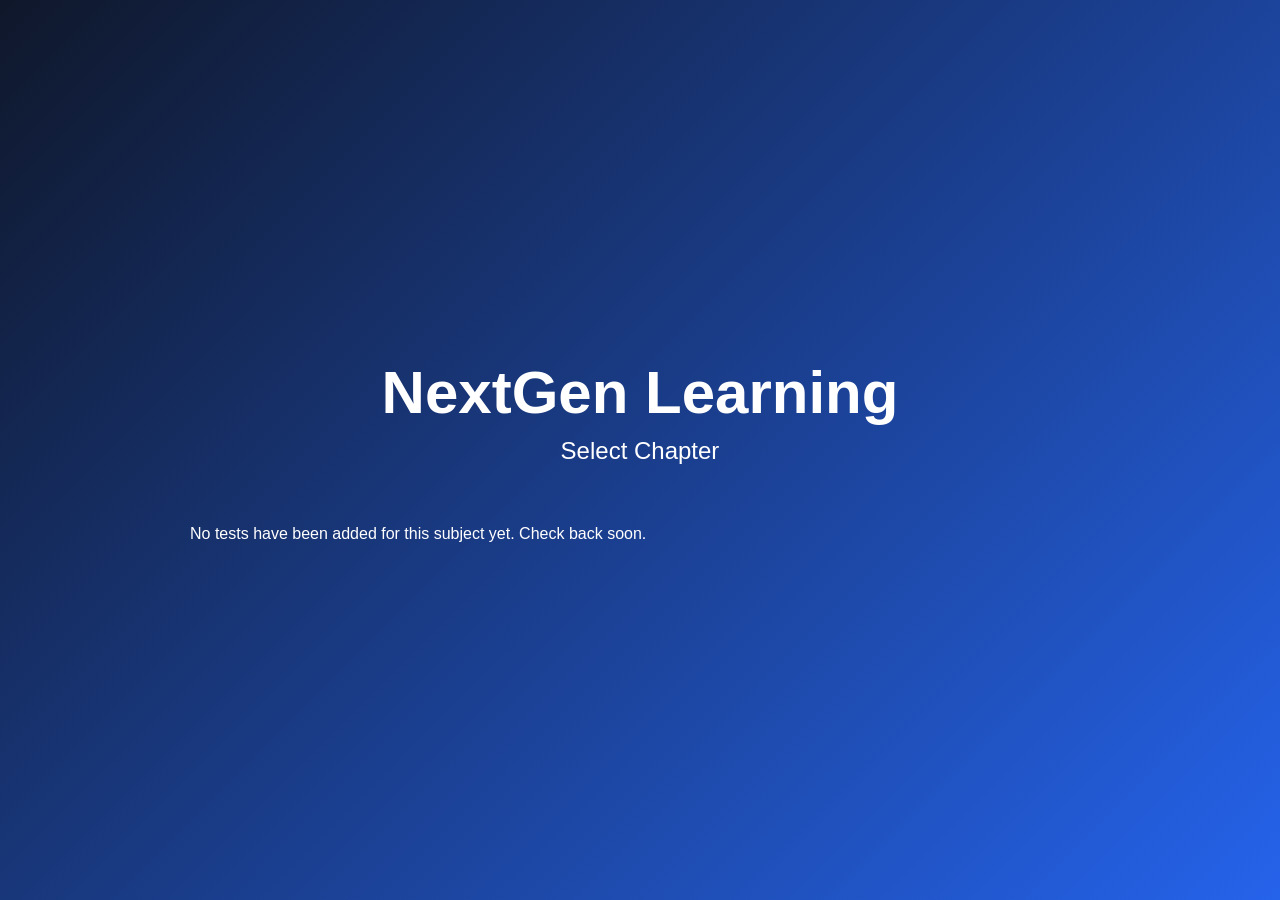
<file: pages/chapter.html>
<!DOCTYPE html>
<html lang="en">

<head>
    <meta charset="UTF-8">
    <meta name="viewport" content="width=device-width, initial-scale=1.0">
    <title>Select Chapter</title>

    <link rel="stylesheet" href="../css/style.css">
</head>

<body>

<div class="container">

    <h1>NextGen Learning</h1>

    <h2>Select Chapter</h2>

    <div id="chapterContainer" class="features"></div>

</div>

<script src="../data/config.js"></script>

<script src="../data/chapters.generated.js"></script>

<script src="../js/chapter-utils.js"></script>
<script src="../js/chapter.js"></script>

</body>

</html>
</file>
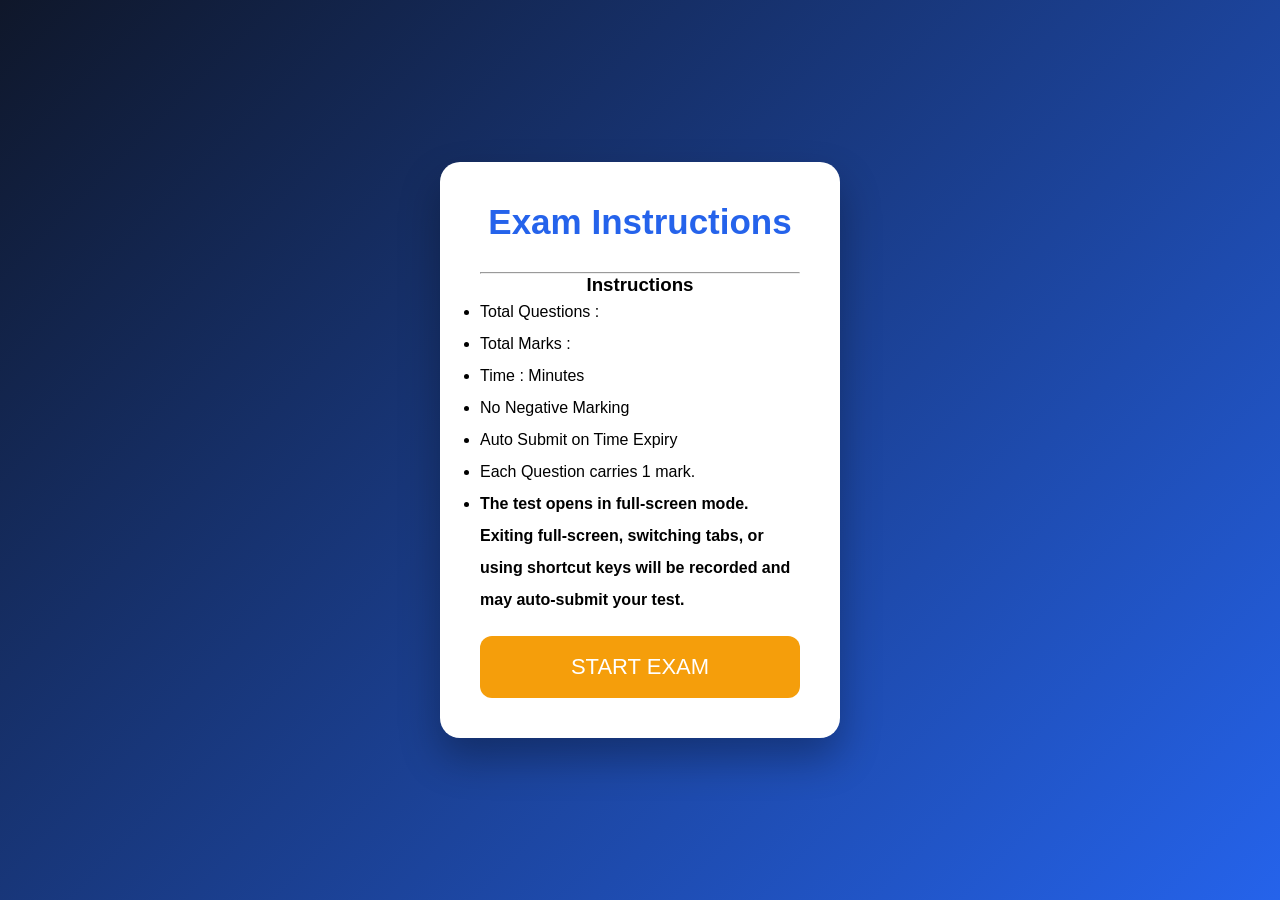
<file: pages/instructions.html>
<!DOCTYPE html>
<html lang="en">

<head>
<meta charset="UTF-8">
<meta name="viewport" content="width=device-width, initial-scale=1.0">
<title>Instructions</title>

<link rel="stylesheet" href="../css/style.css">

</head>

<body>

<div class="login-box">

<h1>Exam Instructions</h1>

<p id="studentInfo"></p>

<hr>

<h3>Instructions</h3>

<ul style="text-align:left;line-height:2;">

<li>Total Questions : <span id="qCount"></span></li>

<li>Total Marks : <span id="qMarks"></span></li>

<li>Time : <span id="qTime"></span> Minutes</li>

<li id="negMarkLine">No Negative Marking</li>

<li>Auto Submit on Time Expiry</li>

<li id="perQuestionMarks">Each Question carries 1 mark.</li>

<li><strong>The test opens in full-screen mode. Exiting full-screen, switching tabs, or using shortcut keys will be recorded and may auto-submit your test.</strong></li>

</ul>

<button id="startExam">

START EXAM

</button>

</div>

<script src="../js/instructions.js"></script>

</body>

</html>
</file>
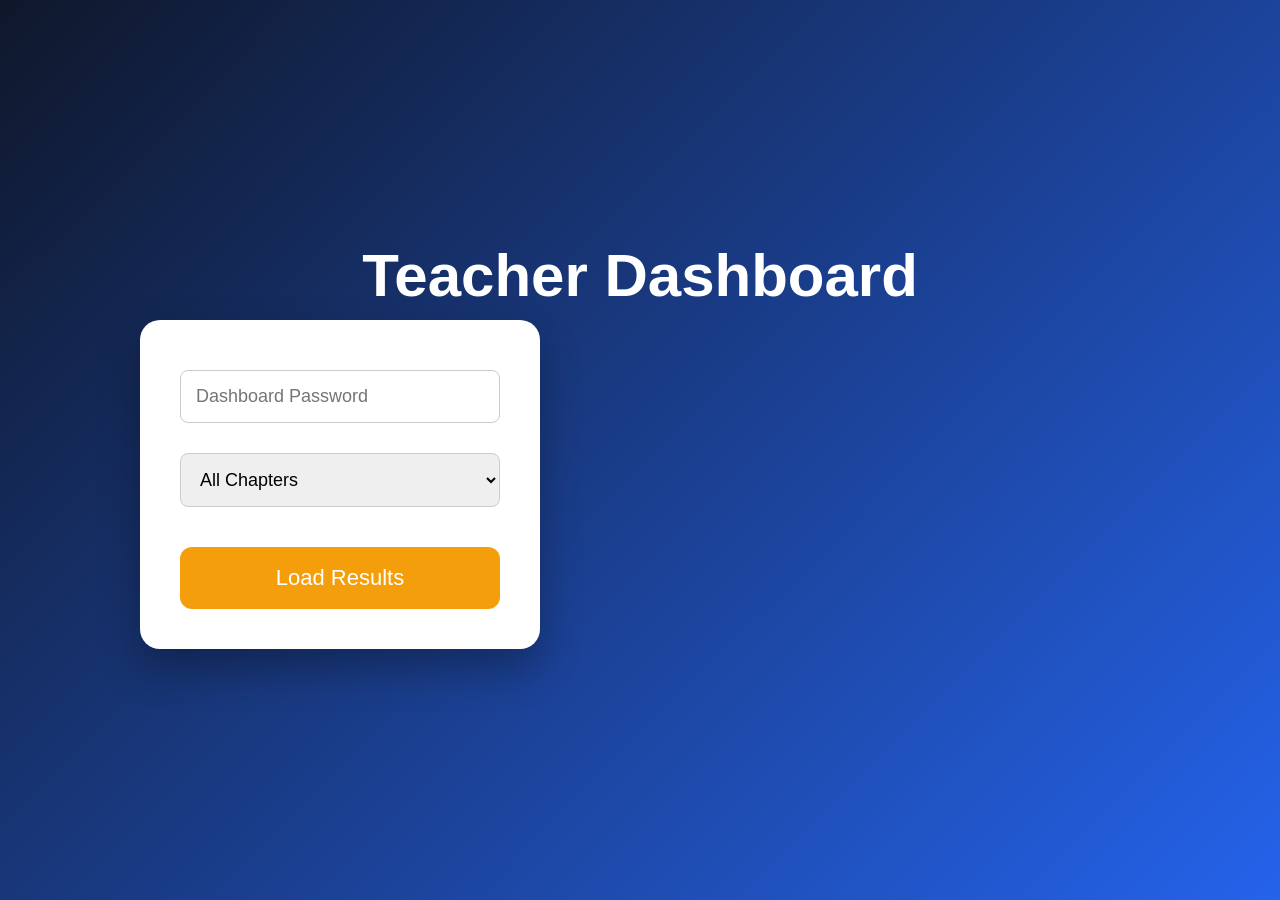
<file: pages/teacher-dashboard.html>
<!DOCTYPE html>
<html lang="en">

<head>

    <meta charset="UTF-8">

    <meta name="viewport" content="width=device-width, initial-scale=1.0">

    <title>Teacher Dashboard</title>

    <link rel="stylesheet" href="../css/style.css">

</head>

<body>

<div class="container dashboard-container">

    <h1>Teacher Dashboard</h1>

    <div class="login-box dashboard-login">

        <input type="password" id="dashPassword" placeholder="Dashboard Password">

        <select id="dashChapter">
            <option value="">All Chapters</option>
        </select>

        <button id="loadResultsBtn">Load Results</button>

    </div>

    <div id="dashError" class="dash-error"></div>

    <div id="dashSummary"></div>

    <div id="dashStats"></div>

    <div id="dashTableWrap"></div>

</div>

<script src="../data/config.js"></script>

<script src="../data/chapters.generated.js"></script>

<script src="../js/chapter-utils.js"></script>

<script src="../js/sheets.js"></script>

<script src="../js/teacher-dashboard.js"></script>

</body>

</html>
</file>
<file: css/style.css>
*{
    margin:0;
    padding:0;
    box-sizing:border-box;
}

body{

    font-family:Arial, Helvetica, sans-serif;

    background:linear-gradient(135deg,#0f172a,#2563eb);

    color:white;

    min-height:100vh;

    display:flex;

    justify-content:center;

    align-items:center;

}

.container{

    width:90%;

    max-width:900px;

    text-align:center;

}

h1{

    font-size:60px;

    margin-bottom:10px;

}

h2{

    font-weight:300;

    margin-bottom:20px;

}

.subtitle{

    font-size:20px;

    margin-bottom:40px;

}

button{

    background:#f59e0b;

    color:white;

    border:none;

    padding:18px 45px;

    font-size:22px;

    border-radius:12px;

    cursor:pointer;

    transition:.3s;

}

button:hover{

    transform:scale(1.05);

}

.features{

    margin-top:60px;

    display:flex;

    justify-content:space-between;

    gap:20px;

    flex-wrap:wrap;

}

.card{

    background:white;

    color:#222;

    flex:1;

    min-width:220px;

    padding:25px;

    border-radius:15px;

    box-shadow:0 10px 20px rgba(0,0,0,.25);

}

.card h3{

    margin:15px 0;

}

footer{

    margin-top:50px;

    opacity:.8;

}
.login-box{

background:white;

padding:40px;

border-radius:20px;

width:400px;

text-align:center;

color:black;

box-shadow:0 20px 40px rgba(0,0,0,.3);

}

.login-box h1{

margin-bottom:30px;

color:#2563eb;

font-size:35px;

}

.login-box input,
.login-box select{

width:100%;

padding:15px;

margin:10px 0;

font-size:18px;

border-radius:8px;

border:1px solid #ccc;

}

.login-box button{

margin-top:20px;

width:100%;

}

/* ===============================
   Anti-Cheating Styles
   =============================== */

.no-select{

    user-select:none;

    -webkit-user-select:none;

    -ms-user-select:none;

}

.cheat-overlay{

    display:none;

    position:fixed;

    top:0;left:0;right:0;bottom:0;

    background:rgba(15,23,42,.92);

    z-index:9999;

    justify-content:center;

    align-items:center;

}

.cheat-box{

    background:white;

    color:#1e293b;

    padding:40px;

    border-radius:16px;

    max-width:420px;

    text-align:center;

    box-shadow:0 20px 40px rgba(0,0,0,.4);

}

.cheat-box h2{

    color:#dc2626;

    margin-bottom:15px;

}

.cheat-box button{

    margin-top:15px;

}

@media print{

    body{

        display:none;

    }

}

/* ===============================
   Student Name Tag
   =============================== */

.student-name-tag{

    position:fixed;

    top:16px;

    left:16px;

    background:rgba(255,255,255,.15);

    border:1px solid rgba(255,255,255,.3);

    color:white;

    padding:8px 18px;

    border-radius:20px;

    font-size:14px;

    font-weight:600;

    backdrop-filter:blur(4px);

    z-index:20;

    max-width:220px;

    overflow:hidden;

    text-overflow:ellipsis;

    white-space:nowrap;

}

/* ===============================
   Quiz Layout
   =============================== */

.quiz-container{

    max-width:1100px;

}

.quiz-header{

    margin-bottom:20px;

}

#timer{

    font-size:32px;

    font-weight:600;

    margin-bottom:6px;

}

#progress{

    font-size:15px;

    opacity:.85;

    letter-spacing:.5px;

}

.quiz-layout{

    display:grid;

    grid-template-columns:1fr 280px;

    gap:28px;

    align-items:start;

}

.quiz-card{

    max-width:640px;

    width:100%;

    margin:0 auto;

    text-align:left;

}

.quiz-card #question{

    font-size:22px;

    line-height:1.5;

    margin-bottom:20px;

    text-align:left;

}

#options label{

    display:block;

    padding:6px 0;

}

/* ---- Action buttons (Previous / Next / Mark for Review / Submit) ---- */

.quiz-actions{

    margin-top:24px;

    display:flex;

    flex-direction:column;

    gap:12px;

}

.quiz-actions-row{

    display:flex;

    gap:12px;

}

.quiz-actions-row button{

    flex:1;

    padding:14px 10px;

    font-size:16px;

    border-radius:10px;

    white-space:nowrap;

}

.btn-outline{

    background:white;

    color:#1e293b;

    border:2px solid #cbd5e1 !important;

}

.btn-outline:hover{

    background:#f1f5f9;

}

.btn-secondary{

    background:#f59e0b;

    color:white;

}

.btn-submit{

    background:#16a34a;

    color:white;

}

/* ---- Question Navigator panel (fixed-width sidebar, kept visually
   quieter than the question card so it doesn't compete for attention) ---- */

.nav-panel{

    width:100%;

    text-align:left;

    background:rgba(248,250,252,.9);

    border-radius:14px;

    padding:18px;

    color:#1e293b;

    box-shadow:0 6px 14px rgba(0,0,0,.12);

    position:sticky;

    top:20px;

}

.nav-panel h3{

    color:#475569;

    font-size:14px;

    font-weight:700;

    text-transform:uppercase;

    letter-spacing:.5px;

    margin-bottom:14px;

}

.navigator-grid{

    display:grid;

    grid-template-columns:repeat(5, 1fr);

    gap:7px;

    margin-bottom:16px;

}

.nav-btn{

    width:100%;

    aspect-ratio:1 / 1;

    min-width:0;

    padding:0 !important;

    margin:0;

    display:flex;

    align-items:center;

    justify-content:center;

    border-radius:8px;

    border:1px solid #cbd5e1;

    cursor:pointer;

    font-size:12px;

    font-weight:600;

    line-height:1;

    transition:transform .15s;

}

.nav-btn:hover{

    transform:scale(1.08);

}

.nav-answered{

    background:#16a34a;

    color:white;

    border-color:#16a34a;

}

.nav-unanswered{

    background:white;

    color:#1e293b;

    border-color:#cbd5e1;

}

.nav-marked{

    background:#f59e0b;

    color:white;

    border-color:#f59e0b;

}

.nav-current{

    background:#2563eb;

    color:white;

    border-color:#2563eb;

    box-shadow:0 0 0 3px rgba(37,99,235,.35);
}

.nav-legend{

    display:inline-block;

    width:12px;

    height:12px;

    border-radius:3px;

    vertical-align:middle;

    margin-right:4px;

}

.nav-summary{

    font-size:12px;

    line-height:2;

    color:#475569;

}

#timer.timer-warning{

    color:#dc2626;

    animation:pulse 1s infinite;

}

@keyframes pulse{

    0%{opacity:1;}

    50%{opacity:.4;}

    100%{opacity:1;}

}

@media (max-width:800px){

    .quiz-layout{

        grid-template-columns:1fr;

    }

    .nav-panel{

        position:static;

    }

}

@media (max-width:640px){

    .navigator-grid{

        grid-template-columns:repeat(5, 1fr);

    }

    .quiz-actions-row button{

        font-size:14px;

        padding:12px 6px;

    }

    .student-name-tag{

        font-size:12px;

        padding:6px 12px;

        max-width:140px;

    }

}

/* ===============================
   Result / Review Screen
   =============================== */

.result-box{

    max-width:700px;

    text-align:left;

}

.review-card{

    border-radius:10px;

    padding:14px 16px;

    margin:12px 0;

    border-left:6px solid #94a3b8;

    background:#f8fafc;

}

.review-correct{

    border-left-color:#16a34a;

    background:#f0fdf4;

}

.review-wrong{

    border-left-color:#dc2626;

    background:#fef2f2;

}

.review-unanswered{

    border-left-color:#f59e0b;

    background:#fffbeb;

}

.review-explanation{

    color:#475569;

    font-size:14px;

}

/* ===============================
   Teacher Dashboard
   =============================== */

.dashboard-container{

    max-width:1000px;

}

.dashboard-login{

    display:flex;

    gap:10px;

    flex-wrap:wrap;

    align-items:center;

    max-width:100%;

}

.dashboard-login input,
.dashboard-login select{

    flex:1;

    min-width:160px;

}

.dash-error{

    color:#dc2626;

    margin:10px 0;

}

.dash-summary-cards{

    display:flex;

    gap:16px;

    flex-wrap:wrap;

    margin:16px 0;

}

.dash-card{

    background:#f1f5f9;

    border-radius:12px;

    padding:16px 24px;

    text-align:center;

    flex:1;

    min-width:140px;

}

.dash-card h2{

    margin:0;

    color:#2563eb;

}

.dash-table{

    width:100%;

    border-collapse:collapse;

    font-size:14px;

    margin-top:10px;

}

.dash-table th,
.dash-table td{

    border:1px solid #e2e8f0;

    padding:8px 10px;

    text-align:left;

}

.dash-table th{

    background:#f1f5f9;

}

.stat-row{

    margin:10px 0;

}

.stat-label{

    font-size:14px;

    margin-bottom:4px;

}

.stat-bar-track{

    background:#e2e8f0;

    border-radius:6px;

    position:relative;

    height:24px;

}

.stat-bar-fill{

    background:#dc2626;

    height:100%;

    border-radius:6px;

}

.stat-bar-count{

    position:absolute;

    left:8px;

    top:2px;

    font-size:12px;

    color:#1e293b;

}
</file>
